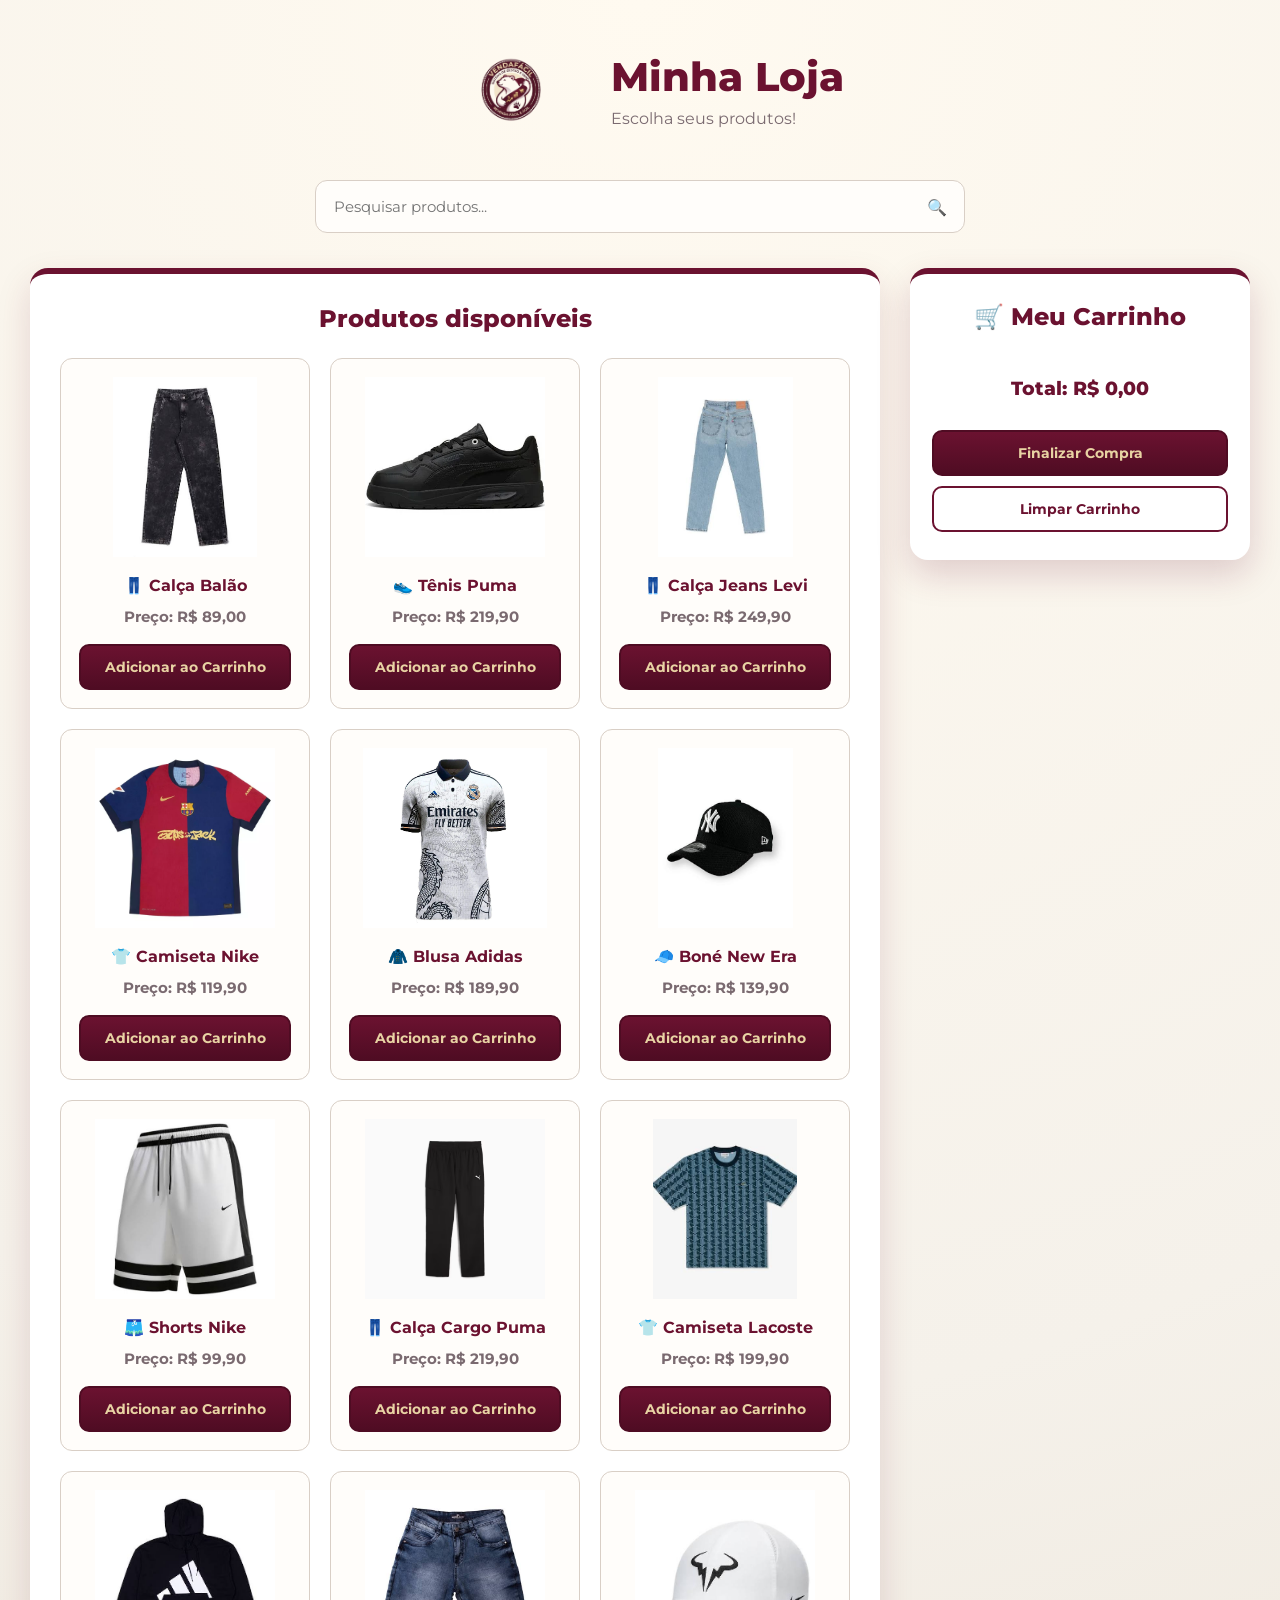
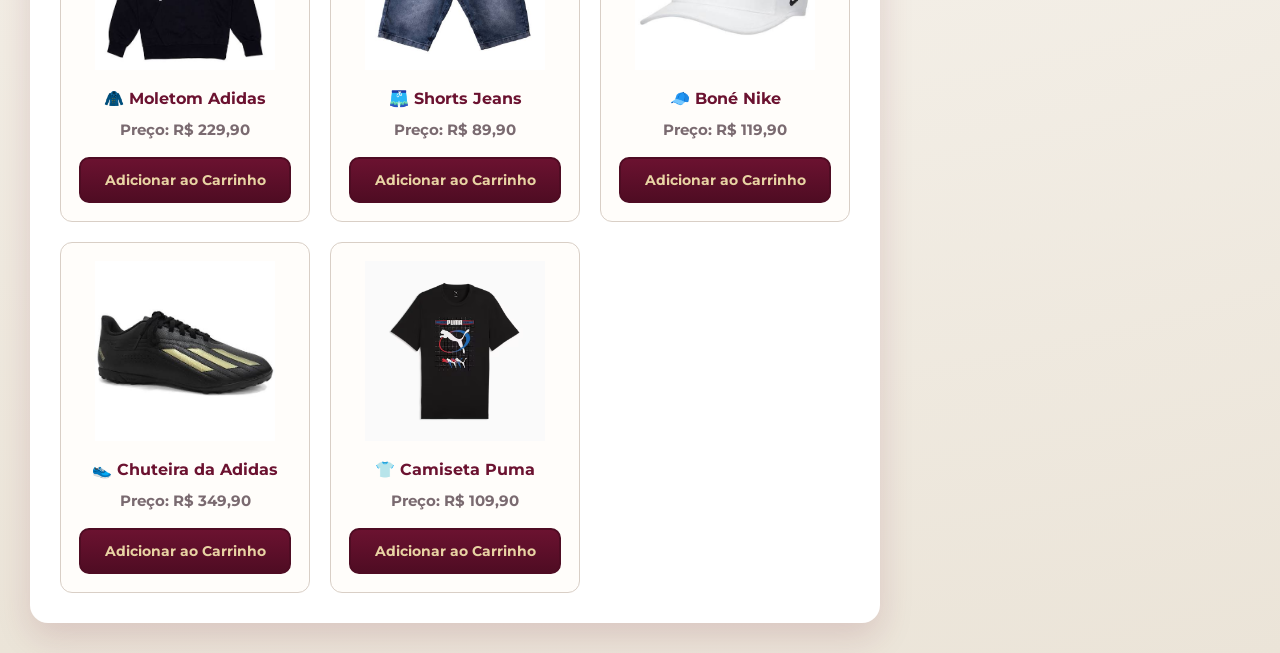
<file: frontend/CarrinhoUsuario/index.html>
<!DOCTYPE html>
<html lang="pt-BR">
<head>
    <meta charset="UTF-8">
    <meta name="viewport" content="width=device-width, initial-scale=1.0">
    <title>Minha Lojinha</title>
    <link rel="stylesheet" href="style.css">
</head>
<body>

    <header>
        <div class="cabecalho">
            <img class="logo" src="../assets/logo.png" alt="Logo VendaFácil">
            <div class="titulo-loja">
                <h1>Minha Loja</h1>
                <p>Escolha seus produtos!</p>
            </div>
        </div>
    </header>

    <div class="pesquisa">
        <input
            type="text"
            id="pesquisa"
            placeholder="Pesquisar produtos..."
            oninput="pesquisarProdutos()"
        >
        <span>🔍</span>
    </div>

    <main>

        <section class="produtos">
            <h2>Produtos disponíveis</h2>

            <div class="lista-produtos">

                <div class="produto">
                    <img class="logo" src="../assets/calçabalao.jpg" alt="Logo VendaFácil">
                    <h3>👖 Calça Balão</h3>
                    <p>Preço: R$ 89,00</p>
                    <button onclick="adicionarCarrinho('Calça', 89.00)">
                        Adicionar ao Carrinho
                    </button>
                </div>

                <div class="produto">
                    <img class="logo" src="../assets/tenispuma.png" alt="Logo VendaFácil">
                    <h3>👟 Tênis Puma</h3>
                    <p>Preço: R$ 219,90</p>
                    <button onclick="adicionarCarrinho('Tênis Puma', 219.90)">
                        Adicionar ao Carrinho
                    </button>
                </div>

                <div class="produto">
                    <img class="logo" src="../assets/calçalevi.jpg" alt="Logo VendaFácil">
                    <h3>👖 Calça Jeans Levi</h3>
                    <p>Preço: R$ 249,90</p>
                    <button onclick="adicionarCarrinho('Calça Jeans Levi', 249.90)">
                        Adicionar ao Carrinho
                    </button>
                </div>

                <div class="produto">
                    <img class="logo" src="../assets/camisetanike.png" alt="Logo VendaFácil">
                    <h3>👕 Camiseta Nike</h3>
                    <p>Preço: R$ 119,90</p>
                    <button onclick="adicionarCarrinho('Camiseta Nike', 119.90)">
                        Adicionar ao Carrinho
                    </button>
                </div>

                <div class="produto">
                    <img class="logo" src="../assets/camisetaadidas.png" alt="Logo VendaFácil">
                    <h3>🧥 Blusa Adidas</h3>
                    <p>Preço: R$ 189,90</p>
                    <button onclick="adicionarCarrinho('Blusa Adidas', 189.90)">
                        Adicionar ao Carrinho
                    </button>
                </div>

                <div class="produto">
                    <img class="logo" src="../assets/bonenewera.jpg" alt="Logo VendaFácil">
                    <h3>🧢 Boné New Era</h3>
                    <p>Preço: R$ 139,90</p>
                    <button onclick="adicionarCarrinho('Boné New Era', 139.90)">
                        Adicionar ao Carrinho
                    </button>
                </div>

                <div class="produto">
                    <img class="logo" src="../assets/shortsnike.jpg" alt="Logo VendaFácil">
                    <h3>🩳 Shorts Nike</h3>
                    <p>Preço: R$ 99,90</p>
                    <button onclick="adicionarCarrinho('Shorts Nike', 99.90)">
                        Adicionar ao Carrinho
                    </button>
                </div>

                <div class="produto">
                    <img class="logo" src="../assets/calçapuma.png" alt="Logo VendaFácil">
                    <h3>👖 Calça Cargo Puma</h3>
                    <p>Preço: R$ 219,90</p>
                    <button onclick="adicionarCarrinho('Calça Cargo Puma', 219.90)">
                        Adicionar ao Carrinho
                    </button>
                </div>

                <div class="produto">
                    <img class="logo" src="../assets/blusalacoste.jpg" alt="Logo VendaFácil">
                    <h3>👕 Camiseta Lacoste</h3>
                    <p>Preço: R$ 199,90</p>
                    <button onclick="adicionarCarrinho('Camiseta Lacoste', 199.90)">
                        Adicionar ao Carrinho
                    </button>
                </div>

                <div class="produto">
                    <img class="logo" src="../assets/moletomadidas.jpg" alt="Logo VendaFácil">
                    <h3>🧥 Moletom Adidas</h3>
                    <p>Preço: R$ 229,90</p>
                    <button onclick="adicionarCarrinho('Moletom Adidas', 229.90)">
                        Adicionar ao Carrinho
                    </button>
                </div>

                <div class="produto">
                    <img class="logo" src="../assets/shortsjeans.png" alt="Logo VendaFácil">
                    <h3>🩳 Shorts Jeans</h3>
                    <p>Preço: R$ 89,90</p>
                    <button onclick="adicionarCarrinho('Shorts Jeans', 89.90)">
                        Adicionar ao Carrinho
                    </button>
                </div>

                <div class="produto">
                    <img class="logo" src="../assets/bonenike.png" alt="Logo VendaFácil">
                    <h3>🧢 Boné Nike</h3>
                    <p>Preço: R$ 119,90</p>
                    <button onclick="adicionarCarrinho('Boné Nike', 119.90)">
                        Adicionar ao Carrinho
                    </button>
                </div>

                <div class="produto">
                    <img class="logo" src="../assets/tenisadidas.jpg" alt="Logo VendaFácil">
                    <h3>👟 Chuteira da Adidas</h3>
                    <p>Preço: R$ 349,90</p>
                    <button onclick="adicionarCarrinho('Tênis Adidas', 349.90)">
                        Adicionar ao Carrinho
                    </button>
                </div>

                <div class="produto">
                    <img class="logo" src="../assets/camisetapuma.png" alt="Logo VendaFácil">
                    <h3>👕 Camiseta Puma</h3>
                    <p>Preço: R$ 109,90</p>
                    <button onclick="adicionarCarrinho('Camiseta Puma', 109.90)">
                        Adicionar ao Carrinho
                    </button>
                </div>

            </div>
        </section>

        <section class="carrinho">

            <h2>🛒 Meu Carrinho</h2>

            <ul id="listaCarrinho"></ul>

            <h3 id="total">Total: R$ 0,00</h3>

            <button onclick="finalizarCompra()">
                Finalizar Compra
            </button>

            <button onclick="limparCarrinho()">
                Limpar Carrinho
            </button>

        </section>

    </main>

    <script src="script.js"></script>

</body>
</html>
</file>
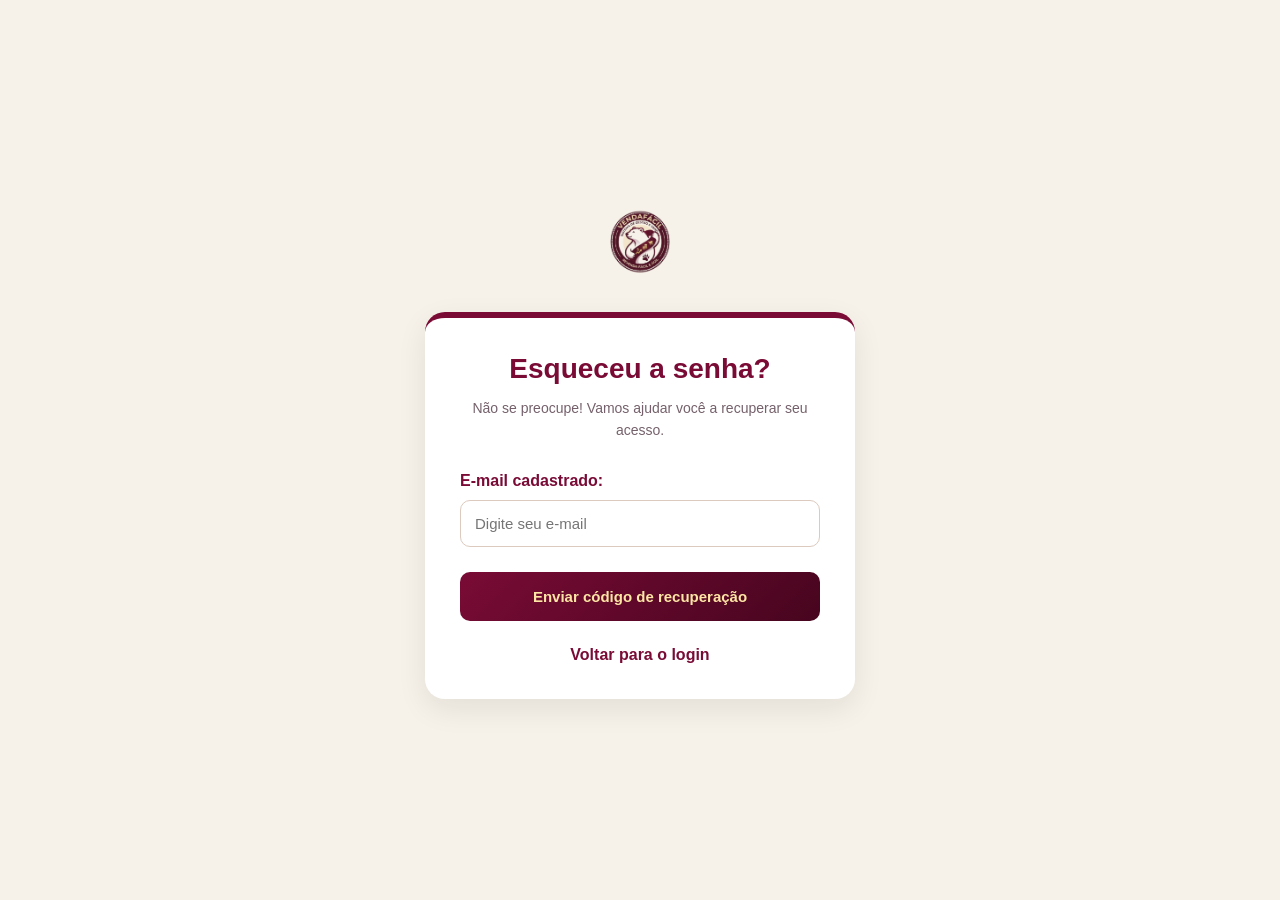
<file: frontend/EsqueceuSenha/esqueceuSenha.html>
<!DOCTYPE html>
<html lang="pt-BR">
<head>
    <meta charset="UTF-8">
    <meta name="viewport" content="width=device-width, initial-scale=1.0">
    <title>Recuperar Senha | Venda Fácil</title>
    <link rel="stylesheet" href="style.css">
</head>
<body>

    <main class="container">

        <div class="logo">
            <img src="../assets/logo.png" alt="Logo Venda Fácil">
        </div>

        <section class="card">

            <h1>Esqueceu a senha?</h1>

            <p class="subtitulo">
                Não se preocupe! Vamos ajudar você a recuperar seu acesso.
            </p>

            <form id="formRecuperacao">

                <div class="campo">
                    <label for="email">E-mail cadastrado:</label>
                    <input
                        type="email"
                        id="email"
                        placeholder="Digite seu e-mail"
                        required
                    >
                </div>

                <button type="submit">
                    Enviar código de recuperação
                </button>

            </form>

            <div id="mensagem"></div>

            <div class="voltar">
                <a href="../LoginUsuario/usuarioLogin.html">
                    Voltar para o login
                </a>
            </div>

        </section>

    </main>

    <script src="script.js"></script>

</body>
</html>
</file>
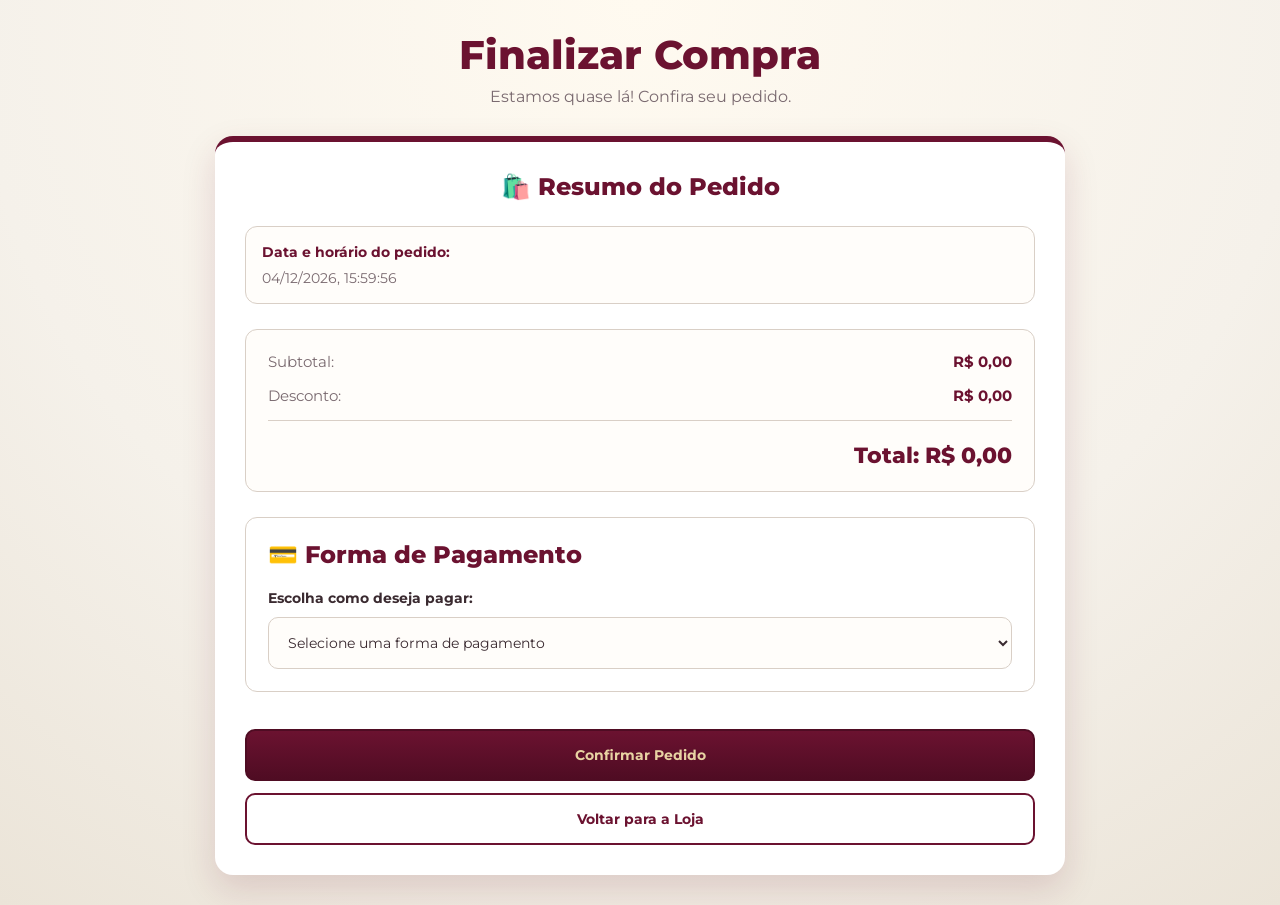
<file: frontend/FinalizarCompraUsuario/finalizar.html>
<!DOCTYPE html>
<html lang="pt-BR">
<head>
    <meta charset="UTF-8">
    <meta name="viewport" content="width=device-width, initial-scale=1.0">
    <title>Finalizar Compra</title>
    <link rel="stylesheet" href="styles.css">
</head>

<body>

    <header>
        <h1>Finalizar Compra</h1>
        <p>Estamos quase lá! Confira seu pedido.</p>
    </header>

    <main>

        <section class="produtos">

            <h2>🛍️ Resumo do Pedido</h2>

            <div class="data-pedido">
                <strong>Data e horário do pedido:</strong>
                <span id="dataHora"></span>
            </div>

            <ul id="resumoCarrinho"></ul>

            <div class="resumo-valores">

                <p>
                    Subtotal:
                    <strong id="subtotal">R$ 0,00</strong>
                </p>

                <p>
                    Desconto:
                    <strong id="descontoTotal">R$ 0,00</strong>
                </p>

                <h2 id="totalCompra">Total: R$ 0,00</h2>

            </div>

            <div class="pagamento">

                <h2>💳 Forma de Pagamento</h2>

                <label for="formaPagamento">
                    Escolha como deseja pagar:
                </label>

                <select id="formaPagamento">
                    <option value="">Selecione uma forma de pagamento</option>
                    <option value="Pix">Pix</option>
                    <option value="Cartão de Crédito">Cartão de Crédito</option>
                    <option value="Cartão de Débito">Cartão de Débito</option>
                    <option value="Dinheiro">Dinheiro</option>
                </select>

            </div>

            <button onclick="confirmarPedido()">
                Confirmar Pedido
            </button>

            <button onclick="voltarLoja()">
                Voltar para a Loja
            </button>

        </section>

    </main>

    <script>

        const carrinho = JSON.parse(
            localStorage.getItem("carrinho")
        ) || [];

        const lista = document.getElementById("resumoCarrinho");

        let subtotal = 0;
        let descontoTotal = 0;
        let total = 0;

        // DATA E HORÁRIO
        document.getElementById("dataHora").textContent =
            new Date().toLocaleString("pt-BR");

        // MOSTRAR PRODUTOS
        carrinho.forEach(item => {

            const quantidade = Number(item.quantidade) || 1;
            const preco = Number(item.preco) || 0;
            const desconto = Number(item.desconto) || 0;

            const valorOriginal = preco * quantidade;
            const valorDesconto = valorOriginal * (desconto / 100);
            const valorFinal = valorOriginal - valorDesconto;

            subtotal += valorOriginal;
            descontoTotal += valorDesconto;
            total += valorFinal;

            const li = document.createElement("li");

            li.innerHTML = `
                <img src="${item.imagem}" alt="${item.nome}">

                <div class="item-info">
                    <strong>${item.nome}</strong>

                    <p>Preço unitário: R$ ${preco.toFixed(2).replace(".", ",")}</p>

                    <p>Quantidade: ${quantidade}</p>

                    ${
                        desconto > 0
                        ? `<p class="desconto">
                            Desconto: ${desconto}%
                           </p>
                           <p class="preco-antigo">
                            R$ ${valorOriginal.toFixed(2).replace(".", ",")}
                           </p>`
                        : `<p>Sem desconto</p>`
                    }

                    <strong>
                        Total: R$ ${valorFinal.toFixed(2).replace(".", ",")}
                    </strong>
                </div>
            `;

            lista.appendChild(li);

        });

        // MOSTRAR VALORES
        function moeda(valor) {
            return valor.toLocaleString("pt-BR", {
                style: "currency",
                currency: "BRL"
            });
        }

        document.getElementById("subtotal").textContent =
            moeda(subtotal);

        document.getElementById("descontoTotal").textContent =
            moeda(descontoTotal);

        document.getElementById("totalCompra").textContent =
            "Total: " + moeda(total);

        // CONFIRMAR PEDIDO
        function confirmarPedido() {

            if (carrinho.length === 0) {
                alert("Seu carrinho está vazio!");
                return;
            }

            const pagamento =
                document.getElementById("formaPagamento").value;

            if (!pagamento) {
                alert("Escolha uma forma de pagamento!");
                return;
            }

            const confirmar = confirm(
                "Deseja confirmar seu pedido?\n\n" +
                "Pagamento: " + pagamento +
                "\nTotal: " + moeda(total)
            );

            if (confirmar) {

                alert(
                    "Pedido realizado com sucesso! ❤️\n\n" +
                    "Forma de pagamento: " + pagamento +
                    "\nTotal: " + moeda(total)
                );

                localStorage.removeItem("carrinho");

                window.location.href = "../CarrinhoUsuario/index.html";
            }
        }

        // VOLTAR PARA LOJA
        function voltarLoja() {
            window.location.href = "../CarrinhoUsuario/index.html";
        }

    </script>

</body>
</html>
</file>
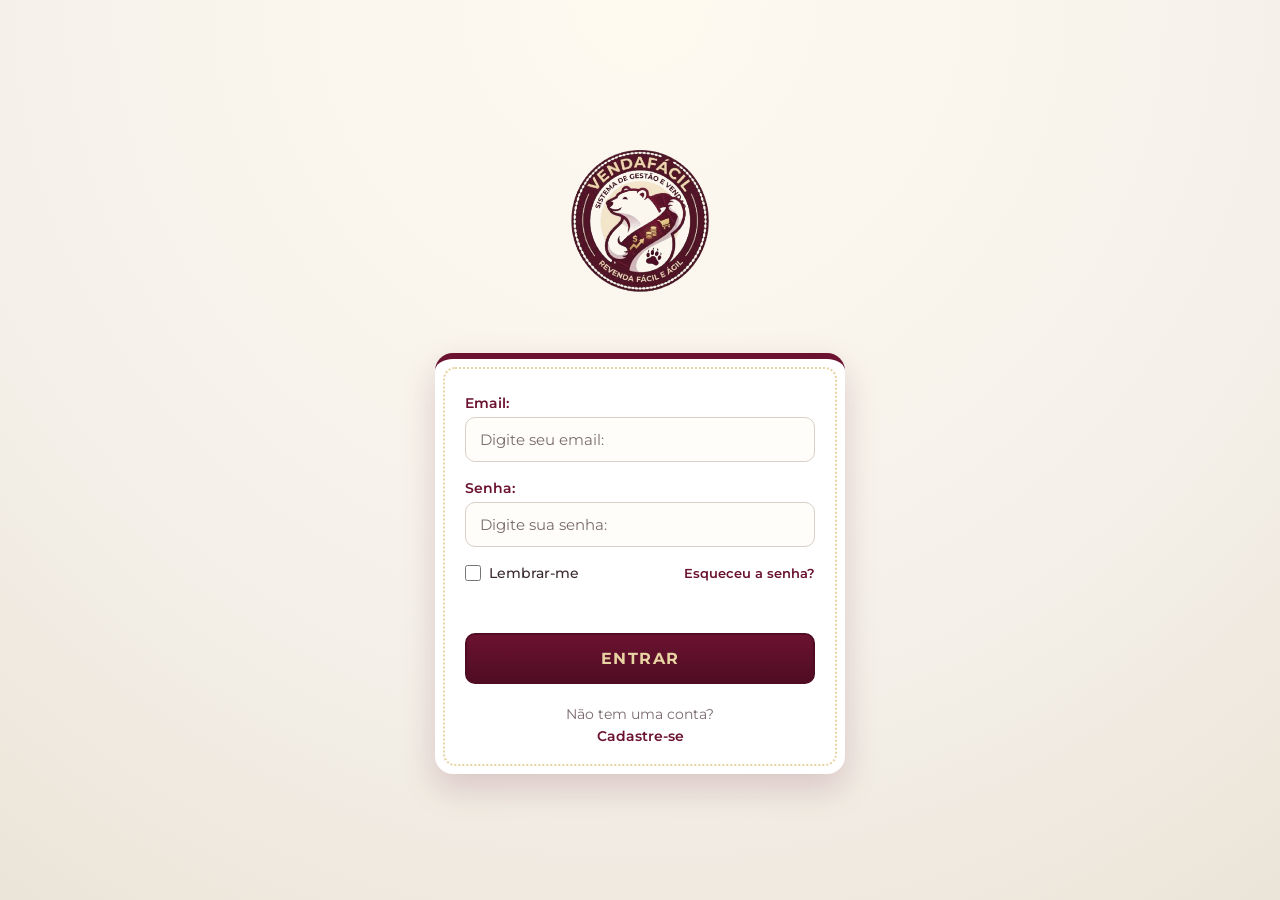
<file: frontend/LoginUsuario/usuarioLogin.html>
<!DOCTYPE html>
<html lang="pt-BR">

<head>
    <meta charset="UTF-8">
    <meta name="viewport" content="width=device-width, initial-scale=1.0">
    <title>Tela de Login</title>
    <link rel="stylesheet" href="style.css">
</head>

<body>
    <img class="logo" src="../assets/logo.png" alt="Logo VendaFácil">
    <form class="login-form">
        <div>
            <label for="email">Email:</label>
            <input type="email" id="email" name="username" placeholder="Digite seu email:" required>
        </div>
        <div>
            <label for="senha">Senha:</label>
            <input type="password" id="senha" name="password" placeholder="Digite sua senha:" required>
        </div>
        <div>
            <input type="checkbox" id="lembrar" name="lembrar">
            <label for="lembrar">Lembrar-me</label>
            <a href="../EsqueceuSenha/esqueceuSenha.html">Esqueceu a senha?</a>
        </div>

        <p id="mensagemErro"></p>

        <button type="button" id="botaoEntrar">Entrar</button>

        <div>
            Não tem uma conta? <a href="../CadastroUsuario/cadastroUsuario.html">Cadastre-se</a>
        </div>
        
    </form>
</body>

</html>
<script src="script.js" defer></script>
</file>
<file: frontend/CarrinhoUsuario/style.css>
@import url("https://fonts.googleapis.com/css2?family=Montserrat:wght@400;500;600;700;800&display=swap");

* {
    margin: 0;
    padding: 0;
    box-sizing: border-box;
}

:root {
    --vinho: #6b1230;
    --vinho-escuro: #4f0c23;
    --dourado: #d4a95a;
    --dourado-claro: #e8d3a3;
    --creme: #f5f1ea;
    --texto: #3a2a30;
    --texto-suave: #7a6a70;
    --borda: #d9cfc6;
}

body {
    font-family: "Montserrat", sans-serif;
    background: radial-gradient(circle at 50% 0%, #fffaf0, var(--creme) 60%, #ebe4d8);
    color: var(--texto);
    min-height: 100vh;
    padding: 30px;
}

/* CABEÇALHO */

header {
    max-width: 1200px;
    margin: 0 auto 30px;
}

.cabecalho {
    display: flex;
    align-items: center;
    justify-content: center;
    gap: 25px;
}

.cabecalho .logo {
    width: 150px;
    height: 120px;
    object-fit: contain;
}

.titulo-loja {
    text-align: left;
}

header h1 {
    color: var(--vinho);
    font-size: 2.5rem;
    font-weight: 800;
}

header p {
    color: var(--texto-suave);
    margin-top: 8px;
}

/* PESQUISA */

.pesquisa {
    max-width: 650px;
    margin: 0 auto 35px;
    position: relative;
}

.pesquisa input {
    width: 100%;
    padding: 16px 50px 16px 18px;
    border: 1.5px solid var(--borda);
    border-radius: 12px;
    background: #fffdfa;
    font-family: inherit;
    font-size: 0.95rem;
    outline: none;
}

.pesquisa input:focus {
    border-color: var(--dourado);
    box-shadow: 0 0 0 4px rgba(212, 169, 90, 0.2);
}

.pesquisa span {
    position: absolute;
    right: 18px;
    top: 50%;
    transform: translateY(-50%);
}

/* ORGANIZAÇÃO PRINCIPAL */

main {
    display: grid;
    grid-template-columns: 1fr 340px;
    gap: 30px;
    max-width: 1300px;
    margin: auto;
    align-items: start;
}

/* ÁREA DOS PRODUTOS */

.produtos {
    background: white;
    padding: 30px;
    border-radius: 18px;
    border-top: 6px solid var(--vinho);
    box-shadow: 0 14px 34px rgba(107, 18, 48, 0.15);
}

.produtos h2,
.carrinho h2 {
    color: var(--vinho);
    margin-bottom: 25px;
    text-align: center;
    font-weight: 800;
}

/* LISTA DE PRODUTOS */

.lista-produtos {
    display: grid;
    grid-template-columns: repeat(auto-fit, minmax(190px, 1fr));
    gap: 20px;
}

/* CARD DOS PRODUTOS */

.produto {
    background: #fffdfa;
    border: 1.5px solid var(--borda);
    border-radius: 12px;
    padding: 18px;
    text-align: center;
    transition: 0.3s;
}

.produto:hover {
    border-color: var(--dourado);
    transform: translateY(-5px);
    box-shadow: 0 8px 20px rgba(107, 18, 48, 0.12);
}

/* IMAGENS DOS PRODUTOS */

.produto img {
    width: 100%;
    height: 180px;
    object-fit: contain;
    border-radius: 8px;
    margin-bottom: 15px;
}

.produto h3 {
    color: var(--vinho);
    font-size: 1rem;
    margin-bottom: 12px;
    font-weight: 700;
}

.produto p {
    color: var(--texto-suave);
    font-weight: 700;
    margin-bottom: 18px;
    font-size: 0.95rem;
}

/* BOTÕES */

button {
    width: 100%;
    padding: 13px;
    border: 2px solid var(--vinho-escuro);
    border-radius: 10px;
    background: linear-gradient(180deg, var(--vinho), var(--vinho-escuro));
    color: var(--dourado-claro);
    font-family: inherit;
    font-weight: 700;
    font-size: 0.85rem;
    cursor: pointer;
    transition: 0.2s;
}

button:hover {
    color: white;
    box-shadow: 0 6px 16px rgba(107, 18, 48, 0.25);
    transform: translateY(-2px);
}

button:active {
    transform: scale(0.98);
}

/* CARRINHO */

.carrinho {
    background: white;
    padding: 28px 22px;
    border-radius: 18px;
    border-top: 6px solid var(--vinho);
    box-shadow: 0 14px 34px rgba(107, 18, 48, 0.18);
    position: sticky;
    top: 20px;
}

.carrinho ul {
    list-style: none;
    margin-bottom: 20px;
    max-height: 350px;
    overflow-y: auto;
}

.carrinho li {
    background: #fffdfa;
    border: 1px solid var(--borda);
    border-radius: 8px;
    padding: 12px;
    margin-bottom: 10px;
    font-size: 0.85rem;
}

#total {
    color: var(--vinho);
    text-align: center;
    margin: 20px 0;
    font-size: 1.2rem;
    font-weight: 800;
}

.carrinho button {
    margin-top: 10px;
}

.carrinho button:last-child {
    background: white;
    color: var(--vinho);
    border: 2px solid var(--vinho);
}

.carrinho button:last-child:hover {
    background: var(--creme);
}

/* BARRA DE ROLAGEM */

.carrinho ul::-webkit-scrollbar {
    width: 6px;
}

.carrinho ul::-webkit-scrollbar-thumb {
    background: var(--dourado);
    border-radius: 10px;
}

/* RESPONSIVIDADE */

@media (max-width: 900px) {
    main {
        grid-template-columns: 1fr;
    }

    .carrinho {
        position: static;
        width: 100%;
    }
}

@media (max-width: 600px) {
    body {
        padding: 15px;
    }

    .cabecalho {
        flex-direction: column;
        text-align: center;
        gap: 10px;
    }

    .titulo-loja {
        text-align: center;
    }

    .cabecalho .logo {
        width: 120px;
        height: 100px;
    }

    header h1 {
        font-size: 2rem;
    }

    .produtos {
        padding: 18px;
    }

    .lista-produtos {
        grid-template-columns: repeat(2, minmax(0, 1fr));
        gap: 12px;
    }

    .produto {
        padding: 12px;
    }

    .produto img {
        height: 130px;
    }

    .produto h3 {
        font-size: 0.85rem;
    }

    .produto p {
        font-size: 0.85rem;
    }

    .produto button {
        font-size: 0.72rem;
        padding: 10px 5px;
    }
}


/* PRODUTOS DENTRO DO CARRINHO */

.carrinho li {
    display: flex;
    align-items: center;
    gap: 12px;
    background: #fffdfa;
    border: 1px solid var(--borda);
    border-radius: 12px;
    padding: 12px;
    margin-bottom: 12px;
}

.carrinho li img {
    width: 65px;
    height: 65px;
    object-fit: contain;
    border-radius: 8px;
    background: white;
    border: 1px solid var(--borda);
}

.item-info {
    flex: 1;
}

.item-info strong {
    display: block;
    color: var(--vinho);
    font-size: 0.85rem;
    margin-bottom: 6px;
}

.item-info span {
    color: var(--texto-suave);
    font-size: 0.8rem;
}

@media (max-width: 480px) {
    .carrinho li img {
        width: 55px;
        height: 55px;
    }
}
</file>
<file: frontend/EsqueceuSenha/style.css>
* {
    margin: 0;
    padding: 0;
    box-sizing: border-box;
}

body {
    font-family: Arial, sans-serif;
    background: #f7f2e9;
    color: #790b35;
    min-height: 100vh;
}

.container {
    min-height: 100vh;
    display: flex;
    flex-direction: column;
    justify-content: center;
    align-items: center;
    padding: 30px 15px;
}

.logo {
    margin-bottom: 25px;
}

.logo img {
    width: 150px;
    height: auto;
}

.card {
    background: white;
    width: 100%;
    max-width: 430px;
    padding: 35px;
    border-radius: 20px;
    border-top: 6px solid #790b35;
    box-shadow: 0 10px 30px #00000015;
}

.card h1 {
    text-align: center;
    font-size: 28px;
    margin-bottom: 12px;
    color: #790b35;
}

.subtitulo {
    text-align: center;
    color: #75616b;
    font-size: 14px;
    line-height: 1.6;
    margin-bottom: 30px;
}

.campo {
    margin-bottom: 25px;
}

.campo label {
    display: block;
    font-weight: bold;
    margin-bottom: 10px;
}

.campo input {
    width: 100%;
    padding: 14px;
    border: 1px solid #ddcabe;
    border-radius: 10px;
    font-size: 15px;
    outline: none;
}

.campo input:focus {
    border-color: #790b35;
}

button {
    width: 100%;
    padding: 16px;
    border: none;
    border-radius: 10px;
    background: linear-gradient(135deg, #790b35, #47051e);
    color: #ffe6a5;
    font-weight: bold;
    font-size: 15px;
    cursor: pointer;
    transition: 0.3s;
}

button:hover {
    opacity: 0.88;
    transform: translateY(-2px);
}

#mensagem {
    margin-top: 20px;
    text-align: center;
    font-size: 14px;
    line-height: 1.5;
}

.sucesso {
    color: green;
}

.erro {
    color: red;
}

.voltar {
    text-align: center;
    margin-top: 25px;
}

.voltar a {
    color: #790b35;
    text-decoration: none;
    font-weight: bold;
}

.voltar a:hover {
    text-decoration: underline;
}

@media (max-width: 480px) {
    .card {
        padding: 25px 20px;
    }

    .card h1 {
        font-size: 24px;
    }
}
</file>
<file: frontend/FinalizarCompraUsuario/styles.css>
@import url("https://fonts.googleapis.com/css2?family=Montserrat:wght@400;500;600;700;800&display=swap");

* {
    margin: 0;
    padding: 0;
    box-sizing: border-box;
}

:root {
    --vinho: #6b1230;
    --vinho-escuro: #4f0c23;
    --dourado: #d4a95a;
    --dourado-claro: #e8d3a3;
    --creme: #f5f1ea;
    --texto: #3a2a30;
    --texto-suave: #7a6a70;
    --borda: #d9cfc6;
}

body {
    font-family: "Montserrat", sans-serif;
    background: radial-gradient(circle at 50% 0%, #fffaf0, var(--creme) 60%, #ebe4d8);
    color: var(--texto);
    min-height: 100vh;
    padding: 30px;
}

/* CABEÇALHO */

header {
    text-align: center;
    margin-bottom: 30px;
}

header h1 {
    color: var(--vinho);
    font-size: 2.5rem;
    font-weight: 800;
}

header p {
    color: var(--texto-suave);
    margin-top: 8px;
}

/* CONTEÚDO PRINCIPAL */

main {
    max-width: 850px;
    margin: auto;
}

/* PAINEL DE FINALIZAÇÃO */

.produtos {
    background: white;
    padding: 30px;
    border-radius: 18px;
    border-top: 6px solid var(--vinho);
    box-shadow: 0 14px 34px rgba(107, 18, 48, 0.15);
}

.produtos h2 {
    color: var(--vinho);
    margin-bottom: 25px;
    text-align: center;
    font-weight: 800;
}

/* DATA E HORA */

.data-pedido {
    background: #fffdfa;
    border: 1.5px solid var(--borda);
    border-radius: 12px;
    padding: 16px;
    margin-bottom: 25px;
    display: flex;
    flex-direction: column;
    gap: 8px;
    font-size: 0.9rem;
}

.data-pedido strong {
    color: var(--vinho);
}

.data-pedido span {
    color: var(--texto-suave);
}

/* LISTA DE PRODUTOS */

#resumoCarrinho {
    list-style: none;
    margin-bottom: 25px;
}

#resumoCarrinho li {
    display: flex;
    align-items: center;
    gap: 18px;
    background: #fffdfa;
    border: 1.5px solid var(--borda);
    border-radius: 12px;
    padding: 15px;
    margin-bottom: 15px;
    transition: 0.2s;
}

#resumoCarrinho li:hover {
    border-color: var(--dourado);
    box-shadow: 0 5px 15px rgba(107, 18, 48, 0.10);
}

/* FOTOS DOS PRODUTOS */

#resumoCarrinho img {
    width: 110px;
    height: 110px;
    object-fit: contain;
    background: white;
    border: 1px solid var(--borda);
    border-radius: 10px;
}

/* INFORMAÇÕES DOS PRODUTOS */

.item-info {
    flex: 1;
}

.item-info strong {
    display: block;
    color: var(--vinho);
    font-size: 0.95rem;
    margin-bottom: 8px;
}

.item-info p {
    color: var(--texto-suave);
    font-size: 0.85rem;
    margin-top: 6px;
    font-weight: 600;
}

.item-info .desconto {
    color: #25834b;
    font-weight: 800;
}

.item-info .preco-antigo {
    color: #999;
    text-decoration: line-through;
}

/* RESUMO DOS VALORES */

.resumo-valores {
    background: #fffdfa;
    border: 1.5px solid var(--borda);
    border-radius: 12px;
    padding: 22px;
    margin-bottom: 25px;
}

.resumo-valores p {
    display: flex;
    justify-content: space-between;
    gap: 10px;
    margin-bottom: 15px;
    color: var(--texto-suave);
    font-size: 0.95rem;
}

.resumo-valores p strong {
    color: var(--vinho);
}

.resumo-valores h2 {
    border-top: 1px solid var(--borda);
    padding-top: 20px;
    margin: 10px 0 0;
    color: var(--vinho);
    text-align: right;
    font-size: 1.4rem;
}

/* FORMAS DE PAGAMENTO */

.pagamento {
    background: white;
    border: 1.5px solid var(--borda);
    border-radius: 12px;
    padding: 22px;
    margin-bottom: 25px;
}

.pagamento h2 {
    color: var(--vinho);
    text-align: left;
    margin-bottom: 20px;
}

.pagamento label {
    display: block;
    color: var(--texto);
    font-weight: 700;
    font-size: 0.9rem;
    margin-bottom: 10px;
}

.pagamento select {
    width: 100%;
    padding: 15px;
    border: 1.5px solid var(--borda);
    border-radius: 10px;
    background: #fffdfa;
    color: var(--texto);
    font-family: inherit;
    font-size: 0.9rem;
    outline: none;
    cursor: pointer;
    transition: 0.2s;
}

.pagamento select:focus {
    border-color: var(--dourado);
    box-shadow: 0 0 0 4px rgba(212, 169, 90, 0.2);
}

/* BOTÕES */

button {
    width: 100%;
    padding: 15px;
    margin-top: 12px;
    border: 2px solid var(--vinho-escuro);
    border-radius: 10px;
    background: linear-gradient(180deg, var(--vinho), var(--vinho-escuro));
    color: var(--dourado-claro);
    font-family: inherit;
    font-size: 0.9rem;
    font-weight: 700;
    cursor: pointer;
    transition: 0.2s;
}

button:hover {
    color: white;
    box-shadow: 0 6px 16px rgba(107, 18, 48, 0.25);
    transform: translateY(-2px);
}

button:active {
    transform: scale(0.98);
}

/* SEGUNDO BOTÃO */

button:last-child {
    background: white;
    color: var(--vinho);
    border: 2px solid var(--vinho);
}

button:last-child:hover {
    background: var(--creme);
}

/* RESPONSIVIDADE */

@media (max-width: 600px) {

    body {
        padding: 15px;
    }

    header h1 {
        font-size: 2rem;
    }

    .produtos {
        padding: 18px;
    }

    #resumoCarrinho li {
        gap: 12px;
        padding: 10px;
    }

    #resumoCarrinho img {
        width: 80px;
        height: 80px;
    }

    .item-info strong {
        font-size: 0.82rem;
    }

    .item-info p {
        font-size: 0.75rem;
    }

    .resumo-valores {
        padding: 15px;
    }

    .resumo-valores p {
        font-size: 0.82rem;
    }

    .resumo-valores h2 {
        font-size: 1.15rem;
    }

    .pagamento {
        padding: 15px;
    }

    .pagamento select {
        font-size: 0.8rem;
    }
}
</file>
<file: frontend/LoginUsuario/style.css>
@import url("https://fonts.googleapis.com/css2?family=Montserrat:wght@400;500;600;700;800&display=swap");

* {
    margin: 0;
    padding: 0;
    box-sizing: border-box;
}

:root {
    --vinho: #6b1230;
    --vinho-escuro: #4f0c23;
    --dourado: #d4a95a;
    --dourado-claro: #e8d3a3;
    --creme: #f5f1ea;
    --texto: #3a2a30;
    --texto-suave: #7a6a70;
    --borda: #d9cfc6;
}

body {
    font-family: "Montserrat", "Segoe UI", Arial, sans-serif;
    background:
        radial-gradient(circle at 50% 0%, #fffaf0 0%, var(--creme) 60%, #ebe4d8 100%);
    color: var(--texto);
    min-height: 100vh;
    display: flex;
    flex-direction: column;
    align-items: center;
    justify-content: center;
    padding: 24px;
}

.login-form {
    position: relative;
    background: #fff;
    width: 100%;
    max-width: 410px;
    margin-top: 24px;
    padding: 36px 30px 30px;
    border-radius: 18px;
    border-top: 6px solid var(--vinho);
    box-shadow: 0 14px 34px rgba(107, 18, 48, 0.18);
    display: flex;
    flex-direction: column;
    gap: 18px;
}

/* Detalhe pontilhado inspirado na borda da logo */
.login-form::before {
    content: "";
    position: absolute;
    inset: 8px;
    border: 2px dotted var(--dourado-claro);
    border-radius: 12px;
    pointer-events: none;
}

.login-form > div {
    position: relative;
    display: flex;
    flex-direction: column;
    gap: 6px;
}

label {
    font-size: 0.85rem;
    font-weight: 600;
    color: var(--vinho);
}

input[type="email"],
input[type="password"] {
    width: 100%;
    padding: 12px 14px;
    border: 1.5px solid var(--borda);
    border-radius: 10px;
    font-family: inherit;
    font-size: 0.95rem;
    color: var(--texto);
    background: #fffdfa;
    transition: border-color 0.2s, box-shadow 0.2s;
}

input[type="email"]::placeholder,
input[type="password"]::placeholder {
    color: var(--texto-suave);
}

input[type="email"]:focus,
input[type="password"]:focus {
    outline: none;
    border-color: var(--dourado);
    box-shadow: 0 0 0 4px rgba(212, 169, 90, 0.28);
}

/* Linha "Lembrar-me" + "Esqueceu a senha?" */
.login-form > div:nth-of-type(3) {
    flex-direction: row;
    align-items: center;
    gap: 8px;
    font-size: 0.82rem;
}

.login-form > div:nth-of-type(3) label {
    font-weight: 500;
    color: var(--texto);
    cursor: pointer;
}

input[type="checkbox"] {
    width: 16px;
    height: 16px;
    accent-color: var(--vinho);
    cursor: pointer;
}

.login-form > div:nth-of-type(3) a {
    margin-left: auto;
}

a {
    color: var(--vinho);
    text-decoration: none;
    font-weight: 600;
}

a:hover {
    color: var(--dourado);
    text-decoration: underline;
}

button[type="button"] {
    width: 100%;
    padding: 14px;
    border: 2px solid var(--vinho-escuro);
    border-radius: 10px;
    background: linear-gradient(180deg, var(--vinho) 0%, var(--vinho-escuro) 100%);
    color: var(--dourado-claro);
    font-family: inherit;
    font-size: 1rem;
    font-weight: 700;
    letter-spacing: 1.5px;
    text-transform: uppercase;
    cursor: pointer;
    transition: color 0.2s, box-shadow 0.2s, transform 0.1s;
}

button[type="submit"]:hover {
    color: #fff;
    box-shadow: 0 6px 16px rgba(107, 18, 48, 0.35);
}

button[type="submit"]:active {
    transform: scale(0.98);
}

button[type="submit"]:focus-visible {
    outline: 3px solid var(--dourado);
    outline-offset: 2px;
}

/* Rodapé "Não tem uma conta?" */
.login-form > div:last-of-type {
    text-align: center;
    font-size: 0.85rem;
    color: var(--texto-suave);
    padding-top: 4px;
}

@media (max-width: 480px) {
    h1 {
        font-size: 1.9rem;
    }

    .login-form {
        padding: 30px 20px 24px;
    }
}

/* Logo */
.logo {
    display: block;
    width: 350px;
    max-width: 90%;
    height: auto;
    margin: 0 auto 12px;
}

#mensagemErro {
  color: var(--vinho);
  font-size: 14px;
  margin: 8px 0;
  align-self: center;
}
</file>
